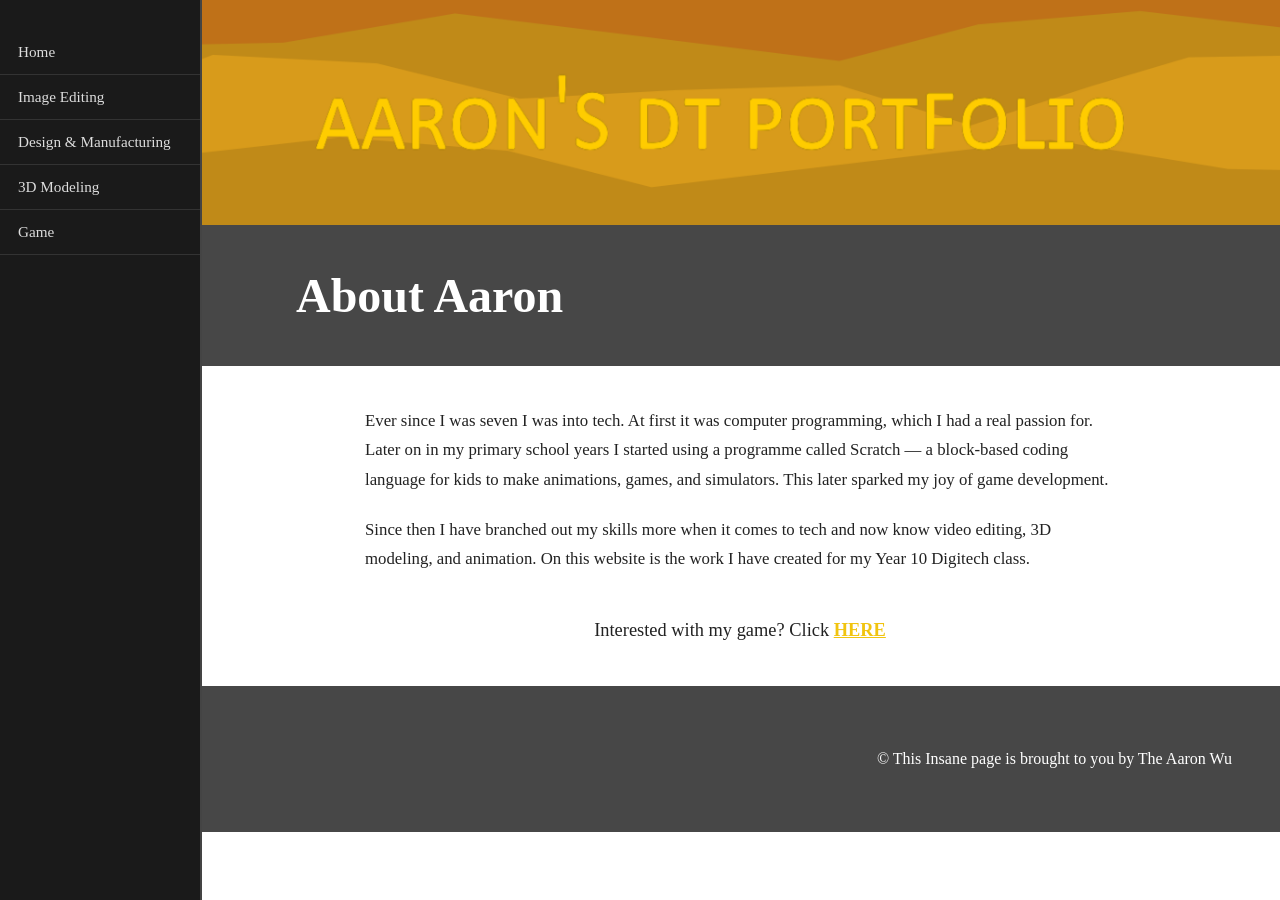
<file: index.html>
<!DOCTYPE html>
<html lang="en">
<head>
    <meta charset="UTF-8">
    <meta name="viewport" content="width=device-width, initial-scale=1.0">
    <link rel="stylesheet" href="style.css">
    <title>About Aaron - Aaron's Showcase</title>
</head>
<body>

    <!-- Side Navigation -->
<nav class="side-nav">
    <a href="index.html">Home</a>
    <a href="image-editing.html">Image Editing</a>
    <a href="design-manufacturing.html">Design & Manufacturing</a>
    <a href="3d-modeling.html">3D Modeling</a>
    <a href="game.html">Game</a>
</nav>

    <!-- Hero -->
    <section class="hero">
        <div class="hero-text"></div>
    </section>

    <!-- About Section -->
    <section class="topic">
        <div class="topic-title">
            <h1>About Aaron</h1>
        </div>

        <div style="max-width: 750px; margin: 2.5rem auto; padding: 0 1.5rem; line-height: 1.75; color: #222; font-size: 1.05rem;">
            <p>
                Ever since I was seven I was into tech. At first it was computer programming, which I had a real passion for. Later on in my primary school years I started using a programme called Scratch — a block-based coding language for kids to make animations, games, and simulators. This later sparked my joy of game development.
            </p>
            <p style="margin-top: 1.3rem;">
                Since then I have branched out my skills more when it comes to tech and now know video editing, 3D modeling, and animation. On this website is the work I have created for my Year 10 Digitech class.
            </p>

            <!-- Game link -->
            <p style="text-align: center; margin-top: 2.5rem; font-size: 1.15rem;">
                Interested with my game? Click 
                <a href="https://teenyez.itch.io/digi-tech-project" target="_blank" style="color: #f1c40f; font-weight: bold; text-decoration: underline;">
                    HERE
                </a>
            </p>
        </div>
    </section>

    <!-- Footer -->
    <footer class="footer">
        <p>&copy; This Insane page is brought to you by The Aaron Wu</p>
    </footer>

</body>
</html>
</file>
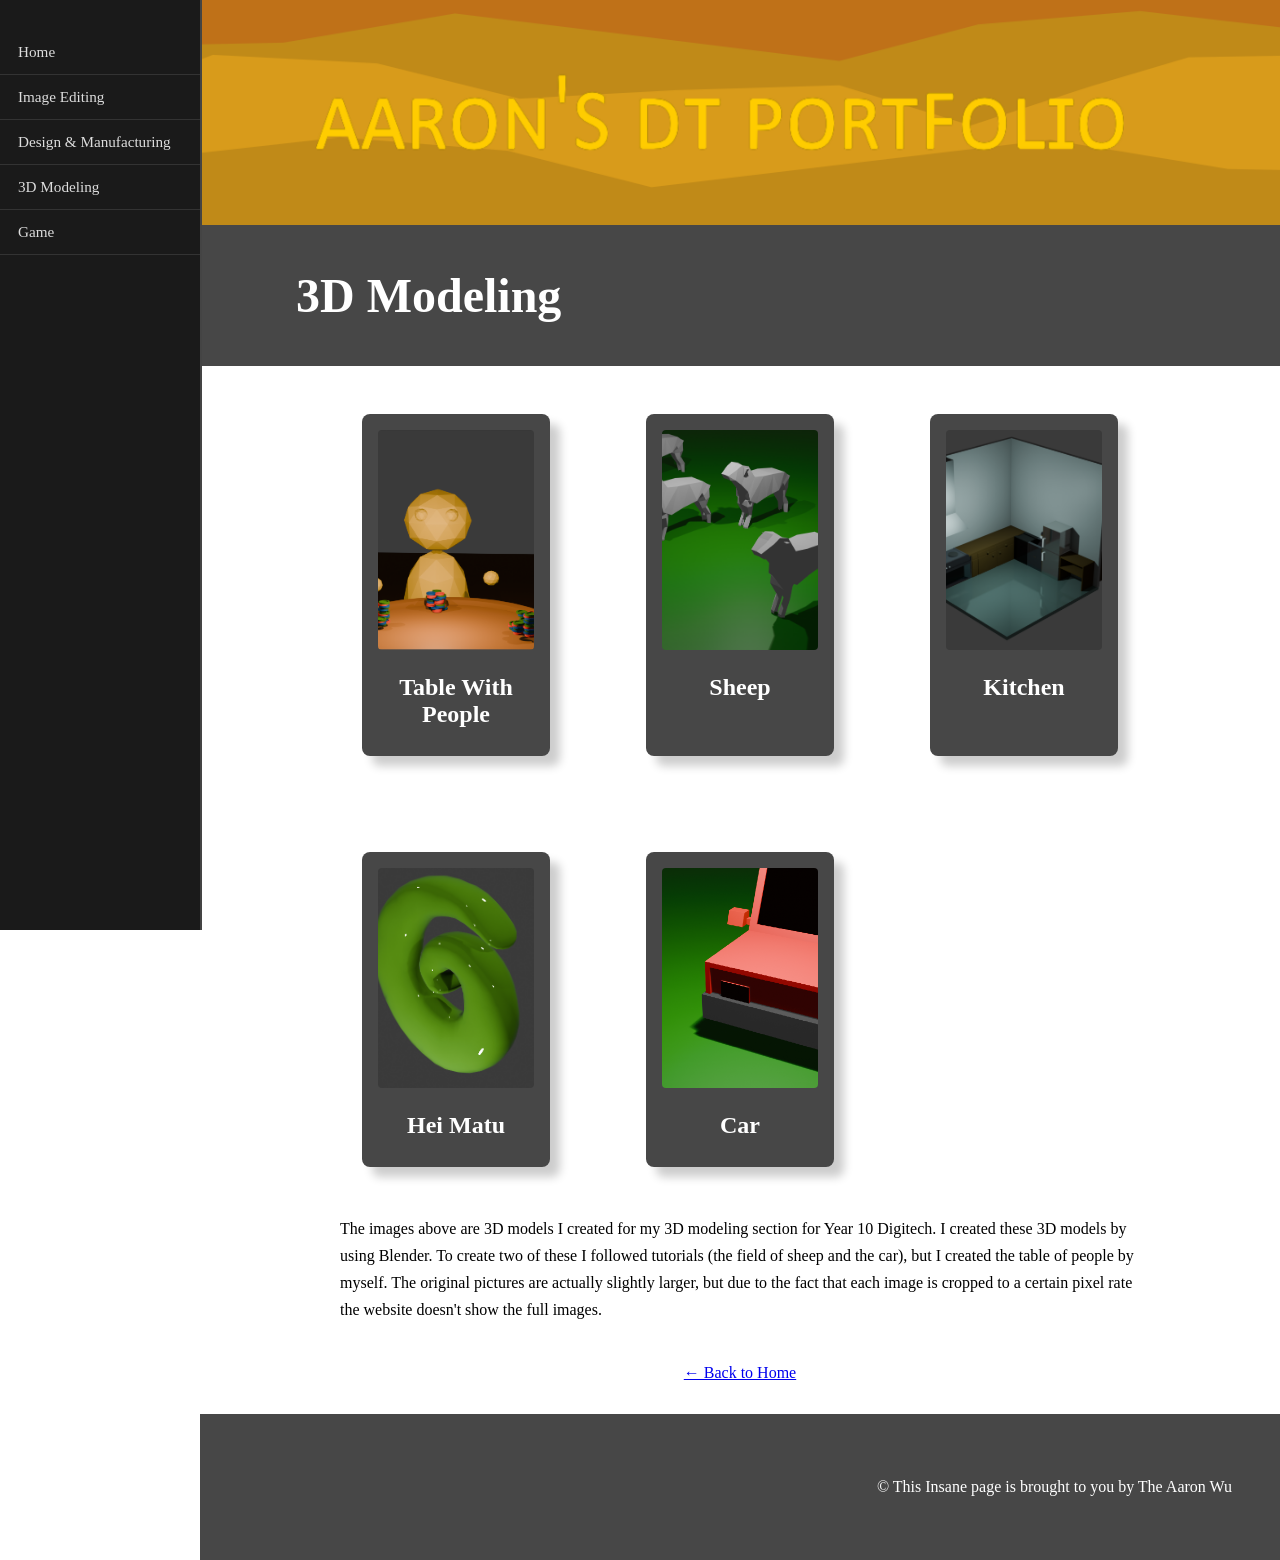
<file: 3d-modeling.html>
<!DOCTYPE html>
<html lang="en">
<head>
    <meta charset="UTF-8">
    <meta name="viewport" content="width=device-width, initial-scale=1.0">
    <link rel="stylesheet" href="style.css">
    <title>3D Modeling - Aaron's Showcase</title>
</head>
<body>
    <!-- Side Navigation -->
<nav class="side-nav">
    <a href="index.html">Home</a>
    <a href="image-editing.html">Image Editing</a>
    <a href="design-manufacturing.html">Design & Manufacturing</a>
    <a href="3d-modeling.html">3D Modeling</a>
    <a href="game.html">Game</a>
</nav>

    <section class="hero">
        <div class="hero-text"></div>
    </section>

    <section class="topic">
        <div class="topic-title">
            <h1>3D Modeling</h1>
        </div>

        <div class="topic-content">
            <div class="topic-card">
                <img src="images/table.png" alt="Table With People">
                <h2 class="topic-card-text">Table With People</h2>
            </div>
            <div class="topic-card">
                <img src="images/sheep.png" alt="Sheep">
                <h2 class="topic-card-text">Sheep</h2>
            </div>
            <div class="topic-card">
                <img src="images/Kitchen.png" alt="Kitchen">
                <h2 class="topic-card-text">Kitchen</h2>
            </div>
            <div class="topic-card">
                <img src="images/Hei.png" alt="Hei Matu">
                <h2 class="topic-card-text">Hei Matu</h2>
            </div>
            <div class="topic-card">
                <img src="images/car.png" alt="Car">
                <h2 class="topic-card-text">Car</h2>
            </div>
        </div>

        <!-- Description paragraph -->
        <div style="max-width: 800px; margin: 2.5rem auto; padding: 0 1.5rem; line-height: 1.7; color: #000;">
            <p>
                The images above are 3D models I created for my 3D modeling section for Year 10 Digitech. I created these 3D models by using Blender. To create two of these I followed tutorials (the field of sheep and the car), but I created the table of people by myself. The original pictures are actually slightly larger, but due to the fact that each image is cropped to a certain pixel rate the website doesn't show the full images.
            </p>
        </div>
    </section>

    <p style="text-align:center; margin: 2rem;">
        <a href="index.html">← Back to Home</a>
    </p>

    <footer class="footer">
        <p>&copy; This Insane page is brought to you by The Aaron Wu</p>
    </footer>

</body>
</html>
</file>
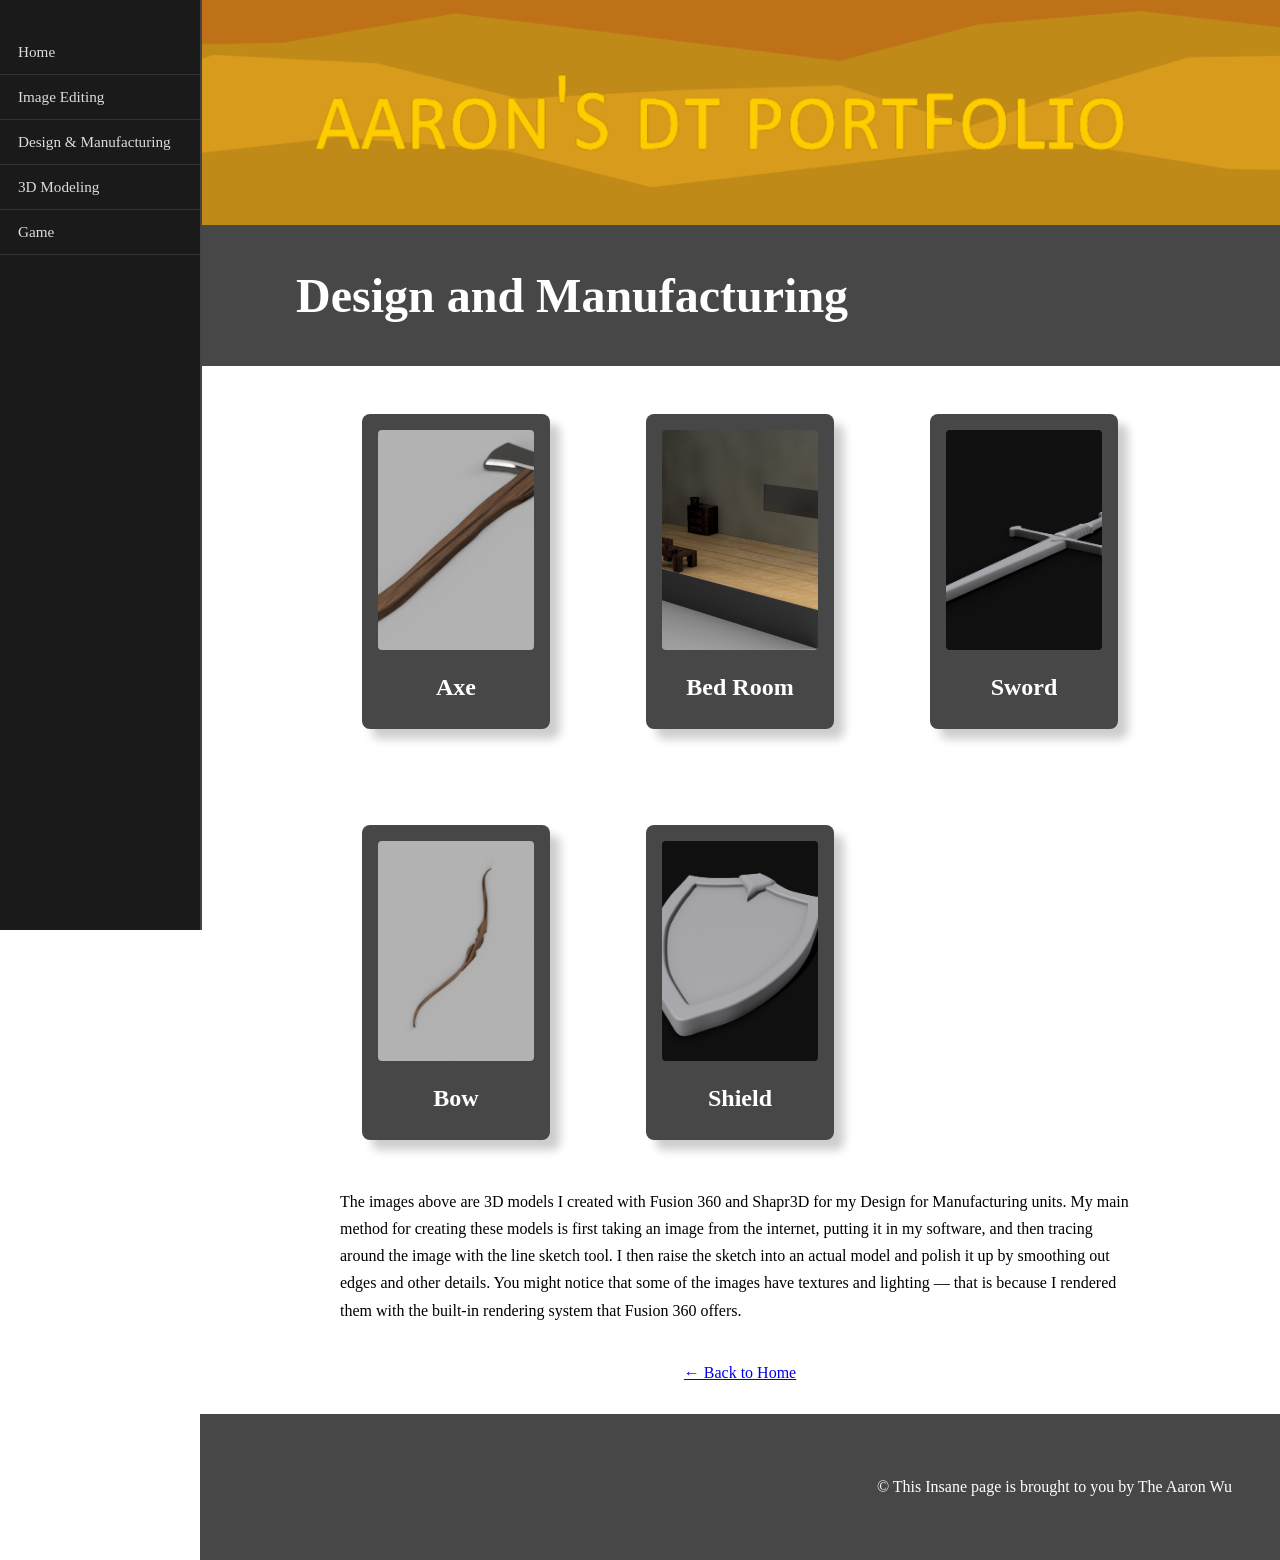
<file: design-manufacturing.html>
<!DOCTYPE html>
<html lang="en">
<head>
    <meta charset="UTF-8">
    <meta name="viewport" content="width=device-width, initial-scale=1.0">
    <link rel="stylesheet" href="style.css">
    <title>Design for Manufacturing - Aaron's Showcase</title>
</head>
<body>
    <!-- Side Navigation -->
<nav class="side-nav">
    <a href="index.html">Home</a>
    <a href="image-editing.html">Image Editing</a>
    <a href="design-manufacturing.html">Design & Manufacturing</a>
    <a href="3d-modeling.html">3D Modeling</a>
    <a href="game.html">Game</a>
</nav>
    <section class="hero">
        <div class="hero-text"></div>
    </section>

    <section class="topic">
        <div class="topic-title">
            <h1>Design and Manufacturing</h1>
        </div>

        <div class="topic-content">
            <div class="topic-card">
                <img src="images/Axe1.png" alt="Axe">
                <h2 class="topic-card-text">Axe</h2>
            </div>
            <div class="topic-card">
                <img src="images/Bedroom.png" alt="Bed Room">
                <h2 class="topic-card-text">Bed Room</h2>
            </div>
            <div class="topic-card">
                <img src="images/Sword.png" alt="Sword">
                <h2 class="topic-card-text">Sword</h2>
            </div>
            <div class="topic-card">
                <img src="images/bow1.png" alt="Bow">
                <h2 class="topic-card-text">Bow</h2>
            </div>
            <div class="topic-card">
                <img src="images/Shield.png" alt="Shield">
                <h2 class="topic-card-text">Shield</h2>
            </div>
        </div>

        <!-- Description paragraph -->
        <div style="max-width: 800px; margin: 2.5rem auto; padding: 0 1.5rem; line-height: 1.7; color: #000;">
            <p>
                The images above are 3D models I created with Fusion 360 and Shapr3D for my Design for Manufacturing units. My main method for creating these models is first taking an image from the internet, putting it in my software, and then tracing around the image with the line sketch tool. I then raise the sketch into an actual model and polish it up by smoothing out edges and other details. You might notice that some of the images have textures and lighting — that is because I rendered them with the built-in rendering system that Fusion 360 offers.
            </p>
        </div>
    </section>

    <p style="text-align:center; margin: 2rem;">
        <a href="index.html">← Back to Home</a>
    </p>

    <footer class="footer">
        <p>&copy; This Insane page is brought to you by The Aaron Wu</p>
    </footer>

</body>
</html>
</file>
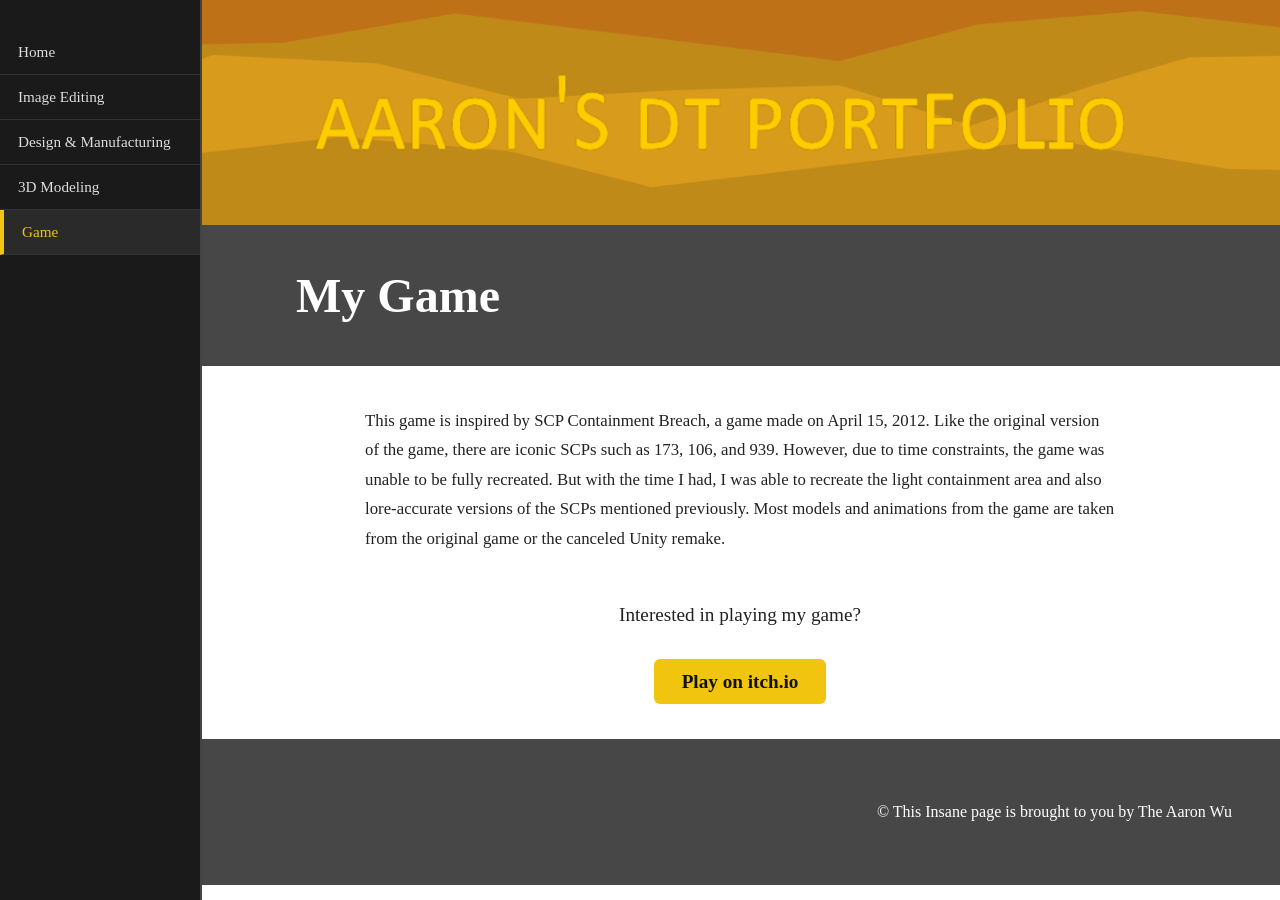
<file: game.html>
<!DOCTYPE html>
<html lang="en">
<head>
    <meta charset="UTF-8">
    <meta name="viewport" content="width=device-width, initial-scale=1.0">
    <link rel="stylesheet" href="style.css">
    <title>Game - Aaron's Showcase</title>
</head>
<body>

    <!-- Side Navigation -->
    <nav class="side-nav">
        <a href="index.html">Home</a>
        <a href="image-editing.html">Image Editing</a>
        <a href="design-manufacturing.html">Design & Manufacturing</a>
        <a href="3d-modeling.html">3D Modeling</a>
        <a href="game.html" class="active">Game</a>
    </nav>

    <!-- Hero -->
    <section class="hero">
        <div class="hero-text"></div>
    </section>

    <!-- Game Section -->
    <section class="topic">
        <div class="topic-title">
            <h1>My Game</h1>
        </div>

        <div style="max-width: 750px; margin: 2.5rem auto; padding: 0 1.5rem; line-height: 1.75; color: #222; font-size: 1.05rem;">
            
            <p>
                This game is inspired by SCP Containment Breach, a game made on April 15, 2012. Like the original version of the game, there are iconic SCPs such as 173, 106, and 939. However, due to time constraints, the game was unable to be fully recreated. But with the time I had, I was able to recreate the light containment area and also lore-accurate versions of the SCPs mentioned previously. Most models and animations from the game are taken from the original game or the canceled Unity remake.
            </p>

            <p style="text-align: center; margin-top: 2.8rem; font-size: 1.2rem;">
                Interested in playing my game?<br><br>
                <a href="https://teenyez.itch.io/digi-tech-project" target="_blank" 
                   style="background-color: #f1c40f; color: #111; padding: 12px 28px; border-radius: 6px; text-decoration: none; font-weight: bold;">
                    Play on itch.io
                </a>
            </p>

        </div>
    </section>

    <!-- Footer -->
    <footer class="footer">
        <p>&copy; This Insane page is brought to you by The Aaron Wu</p>
    </footer>

</body>
</html>
</file>
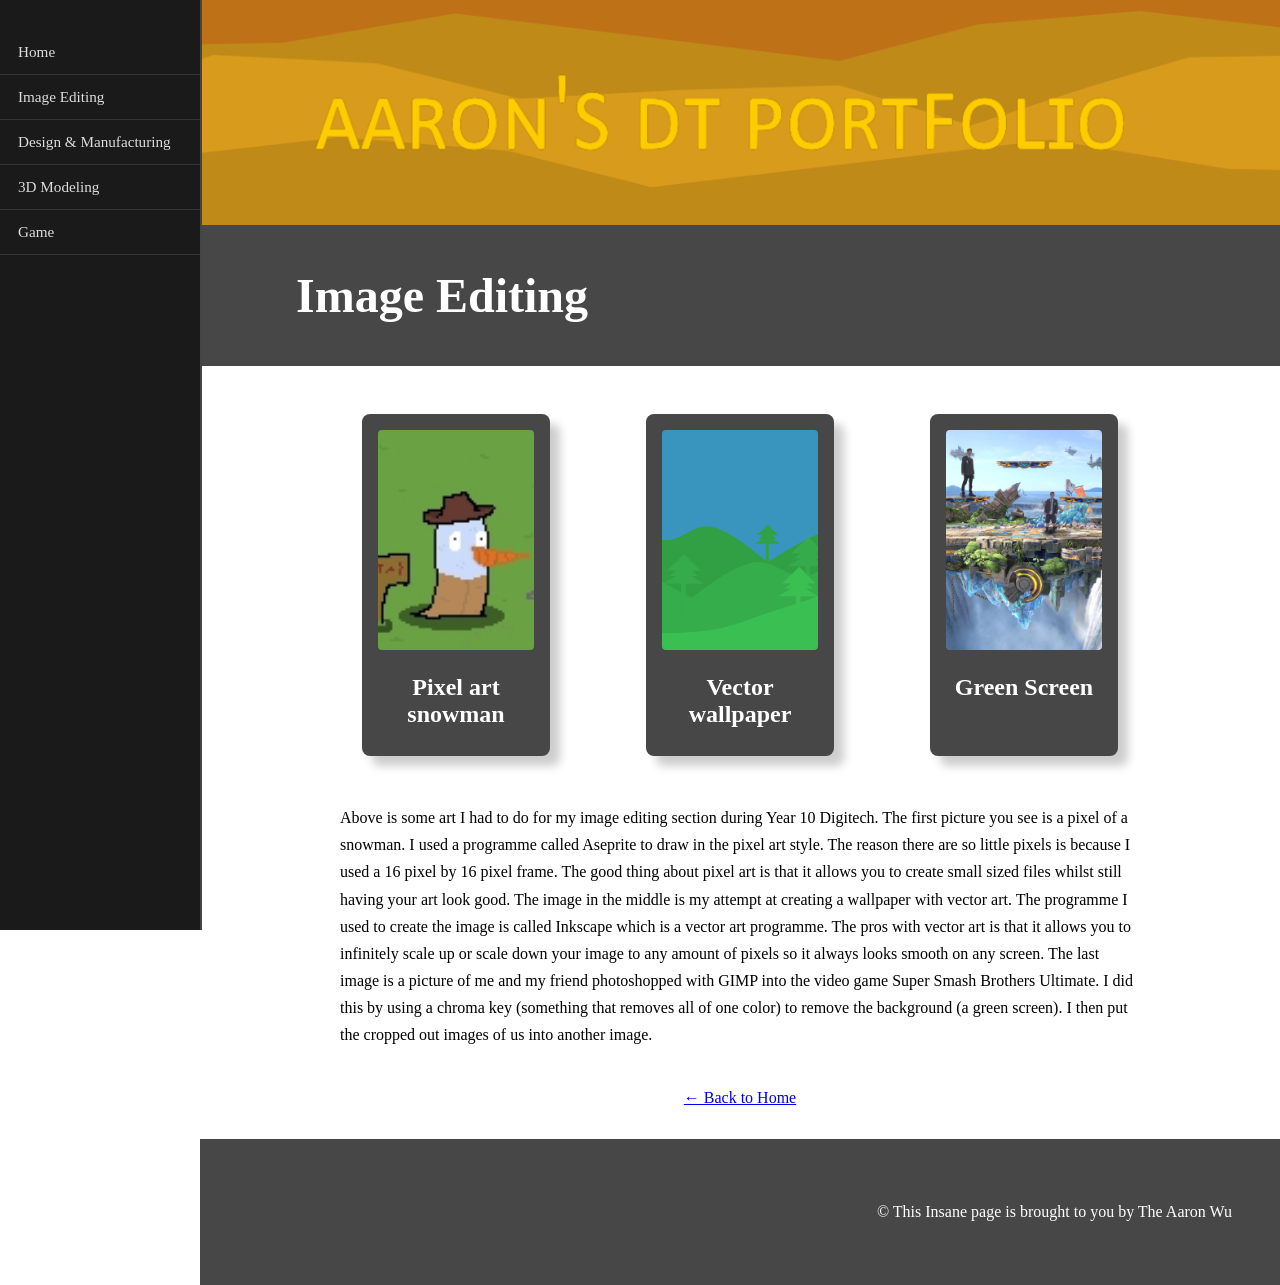
<file: image-editing.html>
<!DOCTYPE html>
<html lang="en">
<head>
    <meta charset="UTF-8">
    <meta name="viewport" content="width=device-width, initial-scale=1.0">
    <link rel="stylesheet" href="style.css">
    <title>Image Editing - Aaron's Showcase</title>
</head>
<body>
    <!-- Side Navigation -->
<nav class="side-nav">
    <a href="index.html">Home</a>
    <a href="image-editing.html">Image Editing</a>
    <a href="design-manufacturing.html">Design & Manufacturing</a>
    <a href="3d-modeling.html">3D Modeling</a>
    <a href="game.html">Game</a>
</nav>

    <section class="hero">
        <div class="hero-text"></div>
    </section>

    <section class="topic">
        <div class="topic-title">
            <h1>Image Editing</h1>
        </div>

        <div class="topic-content">
            <div class="topic-card">
                <img src="images/snowman.png" alt="Pixel art snowman">
                <h2 class="topic-card-text">Pixel art snowman</h2>
            </div>
            <div class="topic-card">
                <img src="images/wallpaper.png" alt="Vector wallpaper">
                <h2 class="topic-card-text">Vector wallpaper</h2>
            </div>
            <div class="topic-card">
                <img src="images/green.png" alt="Green Screen">
                <h2 class="topic-card-text">Green Screen</h2>
            </div>
        </div>

        <!-- Description paragraph -->
        <div style="max-width: 800px; margin: 2.5rem auto; padding: 0 1.5rem; line-height: 1.7; color: #000;">
            <p>
                Above is some art I had to do for my image editing section during Year 10 Digitech. The first picture you see is a pixel of a snowman. I used a programme called Aseprite to draw in the pixel art style. The reason there are so little pixels is because I used a 16 pixel by 16 pixel frame. The good thing about pixel art is that it allows you to create small sized files whilst still having your art look good. The image in the middle is my attempt at creating a wallpaper with vector art. The programme I used to create the image is called Inkscape which is a vector art programme. The pros with vector art is that it allows you to infinitely scale up or scale down your image to any amount of pixels so it always looks smooth on any screen. The last image is a picture of me and my friend photoshopped with GIMP into the video game Super Smash Brothers Ultimate. I did this by using a chroma key (something that removes all of one color) to remove the background (a green screen). I then put the cropped out images of us into another image.
            </p>
        </div>
    </section>

    <p style="text-align:center; margin: 2rem;">
        <a href="index.html">← Back to Home</a>
    </p>

    <footer class="footer">
        <p>&copy; This Insane page is brought to you by The Aaron Wu</p>
    </footer>

</body>
</html>
</file>
<file: style.css>
/* A simple css reset */
body,
html {
    margin: 0;
    padding: 0;
    height: 100%;
    /* The Font Family- Really important!! */
    font-family: cou;
    box-sizing: border-box;
}

/* reset for images to ensure they ar 100% of the parent container width */
img {
    width: 100%;
}

/* The hero section styling- use your OWN Hero Image URL here */
.hero {
    background-image: url('images/banner.png');
    height: 25vh;
    background-size: cover;
    background-position: center;
    display: flex;
    justify-content: center;
    align-items: center;
    color: black;
    text-align: center;
    position: relative;
}

/* BIG text styling for the hero section text */
.hero-text {
    font-size: 4em;
    font-weight: bold;
}

/* nice big font on a banner style background */
.topic-title{
    color: white;
    font-size: 2em;
    padding: 0.1em 3em;
    background-color: rgb(71, 71, 71);
}

/* Three column grid with a nice big gap */
.topic-content{
    display: grid;
    grid-template-columns: repeat(3, 1fr);
    gap: 6em;
    /* bring the whole section in off the sides of the page */
    width: 70%;
    /* top margin of 3em and center right/left */
    margin: 3em auto;
}


.topic-card{
    background-color: rgb(71, 71, 71);
    color: white;
    padding: 1em;
    border-radius: 0.5em;
    box-shadow: 10px 10px 10px rgba(0, 0, 0, 0.2);
}


.topic-card-text{
    font-size: 1.5em;
    margin-bottom: 0.5em;
    /* center align text */
    text-align: center;
}

.topic-card img {
    width: 100%;
    height: 220px;          
    object-fit: cover;     
    object-position: center;
    border-radius: 4px;
}


.topic-card-link {
    text-decoration: none;
    color: inherit;
}

.topic-card-link .topic-card {
    text-align: center;
    padding: 2rem 1rem;
    transition: background-color 0.2s, transform 0.2s;
}

.topic-card-link .topic-card:hover {
    background-color: #555;
    transform: translateY(-3px);
}

/* Styling for a footer section to take a bit of spcae at the bottom of the page */
.footer{
    background-color: rgb(71, 71, 71);
    color: white;
    text-align: right;
    padding: 3em 3em;
}
/* ========== SIDE NAVIGATION ========== */
.side-nav {
    position: fixed;
    top: 0;
    left: 0;
    width: 200px;
    height: 100vh;
    background-color: #1a1a1a;
    border-right: 2px solid #444;
    padding-top: 30px;
    z-index: 1000;
    overflow-y: auto;
}

.side-nav a {
    display: block;
    color: #ddd;
    padding: 13px 18px;
    text-decoration: none;
    font-size: 0.95rem;
    border-bottom: 1px solid #333;
    transition: all 0.2s ease;
}

.side-nav a:hover {
    background-color: #333;
    color: #f1c40f;
}

.side-nav a.active {
    background-color: #2a2a2a;
    color: #f1c40f;
    border-left: 4px solid #f1c40f;
}

/* This pushes the rest of the page to the right */
body {
    margin-left: 200px !important;
}

/* On smaller screens, hide the sidebar */
@media (max-width: 850px) {
    .side-nav {
        display: none;
    }
    body {
        margin-left: 0 !important;
    }
}
</file>
